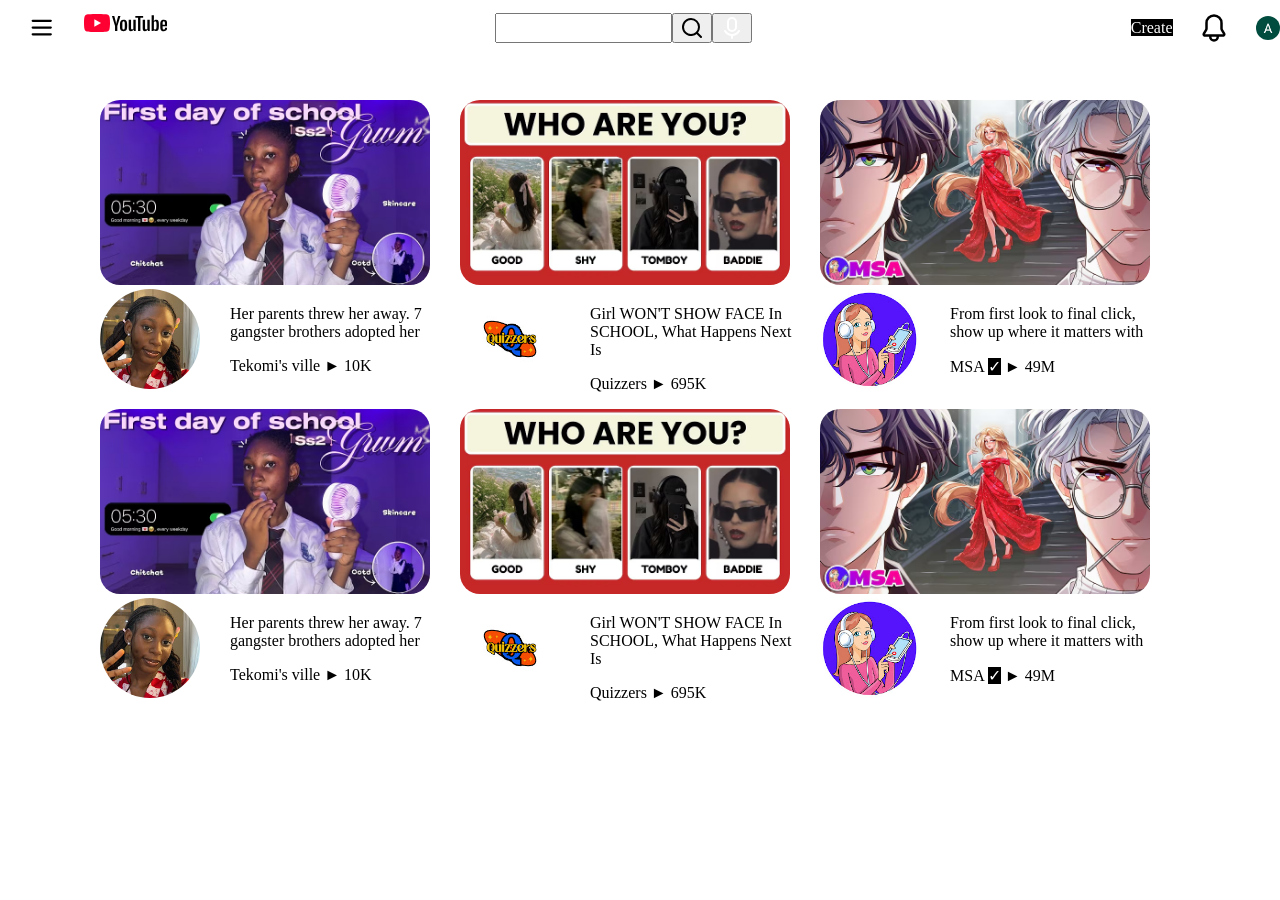
<file: index.html>
<!DOCTYPE html>
<html lang="en">
<head>
    <meta charset="UTF-8">
    <meta name="viewport" content="width=device-width, initial-scale=1.0">
    <title>Document</title>
    <link rel="stylesheet" href="style.css">
</head>
<body>
    <header>
        <div class="head">
        <div class="icon">
            <div style="width: 100%; height: 100%; display: block; fill: currentcolor;"><svg xmlns="http://www.w3.org/2000/svg" height="24" viewBox="0 0 24 24" width="74" focusable="false" aria-hidden="true" style="pointer-events: none; display: inherit; width: 100%; height: 100%;"><path d="M20 5H4a1 1 0 000 2h16a1 1 0 100-2Zm0 6H4a1 1 0 000 2h16a1 1 0 000-2Zm0 6H4a1 1 0 000 2h16a1 1 0 000-2Z"></path></svg></div>
            <div style="width: 100%; height: 100%; display: block; fill: currentcolor;"><svg xmlns="http://www.w3.org/2000/svg" id="yt-ringo2-svg_yt7" width="93" height="20" viewBox="0 0 93 20" focusable="false" aria-hidden="true" style="pointer-events: none; display: inherit; width: 100%; height: 100%;">
  <g>
    <path d="M14.4848 20C14.4848 20 23.5695 20 25.8229 19.4C27.0917 19.06 28.0459 18.08 28.3808 16.87C29 14.65 29 9.98 29 9.98C29 9.98 29 5.34 28.3808 3.14C28.0459 1.9 27.0917 0.94 25.8229 0.61C23.5695 0 14.4848 0 14.4848 0C14.4848 0 5.42037 0 3.17711 0.61C1.9286 0.94 0.954148 1.9 0.59888 3.14C0 5.34 0 9.98 0 9.98C0 9.98 0 14.65 0.59888 16.87C0.954148 18.08 1.9286 19.06 3.17711 19.4C5.42037 20 14.4848 20 14.4848 20Z" fill="#FF0033"></path>
    <path d="M19 10L11.5 5.75V14.25L19 10Z" fill="white"></path>
  </g>
  <g id="youtube-paths_yt7">
    <path d="M37.1384 18.8999V13.4399L40.6084 2.09994H38.0184L36.6984 7.24994C36.3984 8.42994 36.1284 9.65994 35.9284 10.7999H35.7684C35.6584 9.79994 35.3384 8.48994 35.0184 7.22994L33.7384 2.09994H31.1484L34.5684 13.4399V18.8999H37.1384Z"></path>
    <path d="M44.1003 6.29994C41.0703 6.29994 40.0303 8.04994 40.0303 11.8199V13.6099C40.0303 16.9899 40.6803 19.1099 44.0403 19.1099C47.3503 19.1099 48.0603 17.0899 48.0603 13.6099V11.8199C48.0603 8.44994 47.3803 6.29994 44.1003 6.29994ZM45.3903 14.7199C45.3903 16.3599 45.1003 17.3899 44.0503 17.3899C43.0203 17.3899 42.7303 16.3499 42.7303 14.7199V10.6799C42.7303 9.27994 42.9303 8.02994 44.0503 8.02994C45.2303 8.02994 45.3903 9.34994 45.3903 10.6799V14.7199Z"></path>
    <path d="M52.2713 19.0899C53.7313 19.0899 54.6413 18.4799 55.3913 17.3799H55.5013L55.6113 18.8999H57.6012V6.53994H54.9613V16.4699C54.6812 16.9599 54.0312 17.3199 53.4212 17.3199C52.6512 17.3199 52.4113 16.7099 52.4113 15.6899V6.53994H49.7812V15.8099C49.7812 17.8199 50.3613 19.0899 52.2713 19.0899Z"></path>
    <path d="M62.8261 18.8999V4.14994H65.8661V2.09994H57.1761V4.14994H60.2161V18.8999H62.8261Z"></path>
    <path d="M67.8728 19.0899C69.3328 19.0899 70.2428 18.4799 70.9928 17.3799H71.1028L71.2128 18.8999H73.2028V6.53994H70.5628V16.4699C70.2828 16.9599 69.6328 17.3199 69.0228 17.3199C68.2528 17.3199 68.0128 16.7099 68.0128 15.6899V6.53994H65.3828V15.8099C65.3828 17.8199 65.9628 19.0899 67.8728 19.0899Z"></path>
    <path d="M80.6744 6.26994C79.3944 6.26994 78.4744 6.82994 77.8644 7.73994H77.7344C77.8144 6.53994 77.8744 5.51994 77.8744 4.70994V1.43994H75.3244L75.3144 12.1799L75.3244 18.8999H77.5444L77.7344 17.6999H77.8044C78.3944 18.5099 79.3044 19.0199 80.5144 19.0199C82.5244 19.0199 83.3844 17.2899 83.3844 13.6099V11.6999C83.3844 8.25994 82.9944 6.26994 80.6744 6.26994ZM80.7644 13.6099C80.7644 15.9099 80.4244 17.2799 79.3544 17.2799C78.8544 17.2799 78.1644 17.0399 77.8544 16.5899V9.23994C78.1244 8.53994 78.7244 8.02994 79.3944 8.02994C80.4744 8.02994 80.7644 9.33994 80.7644 11.7299V13.6099Z"></path>
    <path d="M92.6517 11.4999C92.6517 8.51994 92.3517 6.30994 88.9217 6.30994C85.6917 6.30994 84.9717 8.45994 84.9717 11.6199V13.7899C84.9717 16.8699 85.6317 19.1099 88.8417 19.1099C91.3817 19.1099 92.6917 17.8399 92.5417 15.3799L90.2917 15.2599C90.2617 16.7799 89.9117 17.3999 88.9017 17.3999C87.6317 17.3999 87.5717 16.1899 87.5717 14.3899V13.5499H92.6517V11.4999ZM88.8617 7.96994C90.0817 7.96994 90.1717 9.11994 90.1717 11.0699V12.0799H87.5717V11.0699C87.5717 9.13994 87.6517 7.96994 88.8617 7.96994Z"></path>
  </g>
</svg></div>
</div>
        <div class="middle">
            <input type="search" id="search">
            <button><div style="width: 100%; height: 100%; display: block; fill: currentcolor;"><svg xmlns="http://www.w3.org/2000/svg" height="24" viewBox="0 0 24 24" width="24" focusable="false" aria-hidden="true" style="pointer-events: none; display: inherit; width: 100%; height: 100%;"><path d="M11 2a9 9 0 105.641 16.01.966.966 0 00.152.197l3.5 3.5a1 1 0 101.414-1.414l-3.5-3.5a1 1 0 00-.197-.153A8.96 8.96 0 0020 11a9 9 0 00-9-9Zm0 2a7 7 0 110 14 7 7 0 010-14Z"></path></svg></div></button>
            <button><div aria-hidden="true" class="ytSpecButtonShapeNextIcon

            ytSpecButtonShapeNextElevatedContent"><span class="ytIconWrapperHost" style="width: 24px; height: 24px;"><span class="yt-icon-shape ytSpecIconShapeHost"><div style="width: 100%; height: 100%; display: block; fill: currentcolor;"><svg xmlns="http://www.w3.org/2000/svg" height="24" viewBox="0 0 24 24" width="24" focusable="false" aria-hidden="true" style="pointer-events: none; display: inherit; width: 100%; height: 100%;"><path d="M18.063 14.5a1 1 0 111.73 1A8.998 8.998 0 0113 19.942V22a1 1 0 11-2 0v-2.058A8.999 8.999 0 014.206 15.5l.866-.5.865-.5a7.002 7.002 0 0012.125 0ZM12 1a5 5 0 015 5v5a5 5 0 01-10 0V6a5 5 0 015-5ZM4.572 14.134a1 1 0 011.365.366l-1.731 1a1 1 0 01.366-1.366ZM12 3a3 3 0 00-3 3v5a3 3 0 106 0V6a3 3 0 00-3-3Z"></path></svg></div></span></span></div></button>
        </div>
        <div class="right">
            <div aria-hidden="true" class="ytSpecButtonShapeNextIcon ytSpecButtonShapeNextElevatedContent"><span class="ytIconWrapperHost" style="width: 24px; height: 24px;"><span class="yt-icon-shape ytSpecIconShapeHost"><div style="width: 50%; height: 50%; display: block; fill: currentcolor;"><svg xmlns="http://www.w3.org/2000/svg" height="24" viewBox="0 0 24 24" width="24" focusable="false" aria-hidden="true" style="pointer-events: none; display: inherit; width: 100%; height: 100%;"><path d="M12 3a1 1 0 00-1 1v7H4a1 1 0 000 2h7v7a1 1 0 002 0v-7h7a1 1 0 000-2h-7V4a1 1 0 00-1-1Z"></path></svg></div></span></span></div>
            <div class="ytSpecButtonShapeNextButtonTextContent ytSpecButtonShapeNextElevatedContent"><span class="ytAttributedStringHost ytAttributedStringWhiteSpaceNoWrap" role="text">Create</span></div>
            <div style="width: 15%; height: 15%; display: block; fill: currentcolor;"><svg xmlns="http://www.w3.org/2000/svg" height="24" viewBox="0 0 24 24" width="24" focusable="false" aria-hidden="true" style="pointer-events: none; display: inherit; width: 100%; height: 100%;"><path d="M16 19a4 4 0 11-8 0H4.765C3.21 19 2.25 17.304 3.05 15.97l1.806-3.01A1 1 0 005 12.446V8a7 7 0 0114 0v4.446c0 .181.05.36.142.515l1.807 3.01c.8 1.333-.161 3.029-1.716 3.029H16ZM12 3a5 5 0 00-5 5v4.446a3 3 0 01-.428 1.543L4.765 17h14.468l-1.805-3.01A3 3 0 0117 12.445V8a5 5 0 00-5-5Zm-2 16a2 2 0 104 0h-4Z"></path></svg></div>
            <img src="Images/icon.jpg" alt="" id="profile">
        </div>
        </div>
         </header>
    <div class="countainer">
        <div>
            <div class="img"><img src="Images/hq720 (1).avif" alt="" class="pic"></div>
            <div class="innerbox">
                <div class="img-con"><img src="Images/tekomi.jpg" alt=""></div>
                <div><p>Her parents threw her away. 7 gangster brothers adopted her </p>
                <p>Tekomi's ville &#9658; 10K</p></div>
            </div>
        </div>
        <div>
            <div class="img"><img src="Images/hq720 (2).avif" alt="" class="pic"></div>
            <div class="innerbox">
                <div class="img-con"><img src="Images/quiz.jpg" alt=""></div>
                <div><p>Girl WON'T SHOW FACE In SCHOOL, What Happens Next Is </p>
                <p>Quizzers &#9658; 695K</p></div>
            </div>
        </div>
        <div>
           <div class="img"><img src="Images/hq720 (3).avif" alt="" class="pic"></div>
            <div class="innerbox">
                <div class="img-con"><img src="Images/msa.jpg" alt=""></div>
                <div><p>From first look to final click, show up where it matters with </p>
                <p>MSA <span>&#10003;</span> &#9658; 49M</p></div>
            </div> 
        </div>
        <div>
            <div class="img"><img src="Images/hq720 (1).avif" alt="" class="pic"></div>
            <div class="innerbox">
                <div class="img-con"><img src="Images/tekomi.jpg" alt=""></div>
                <div><p>Her parents threw her away. 7 gangster brothers adopted her </p>
                <p>Tekomi's ville &#9658; 10K</p></div>
            </div>
        </div>
        <div>
            <div class="img"><img src="Images/hq720 (2).avif" alt="" class="pic"></div>
            <div class="innerbox">
                <div class="img-con"><img src="Images/quiz.jpg" alt=""></div>
                <div><p>Girl WON'T SHOW FACE In SCHOOL, What Happens Next Is </p>
                <p>Quizzers &#9658; 695K</p></div>
            </div>
        </div>
        <div>
           <div class="img"><img src="Images/hq720 (3).avif" alt="" class="pic"></div>
            <div class="innerbox">
                <div class="img-con"><img src="Images/msa.jpg" alt=""></div>
                <div><p>From first look to final click, show up where it matters with </p>
                <p>MSA <span>&#10003;</span> &#9658; 49M</p></div>
            </div> 
        </div>
    </div>
</body>
</html>
</file>
<file: style.css>
.countainer{
    display: grid;
    grid-template-columns: repeat(3,1fr);
}
.img{
    width: 330px;
}
.pic{
    width: 100%;
    border-radius: 20px;
}
.innerbox{
    display: grid;
    grid-template-columns: repeat(2,1fr);
    /* grid-gap: 5px; */
}
.img-con{
    width: 100px;
}
.img-con img{
    width: 100%;
    border-radius: 50%;
}
p{
    width: 120%;
    margin-left: -50px;
}
span{
    color: white;
    background-color: black;
}
.icon{
    display: flex;
    justify-content: space-between;
}
.head{
    display: flex;
    justify-content: space-between;
    align-items: center;
    height: 55px;
}
.right{
    display: flex;
    justify-content: space-between;
    align-items: center;
    width: 200px;
}
.middle{
    display: flex;
    align-items: center;
}
#search{
    height: 30px;
}
#profile{
    border-radius: 50%;
    height:24px ;
    width: 24px;
}
header{
    position: fixed;
    left: 0;
    right: 0;
    top: 0;
}
body{
    margin: 0;
    padding: 100px;
}
</file>
